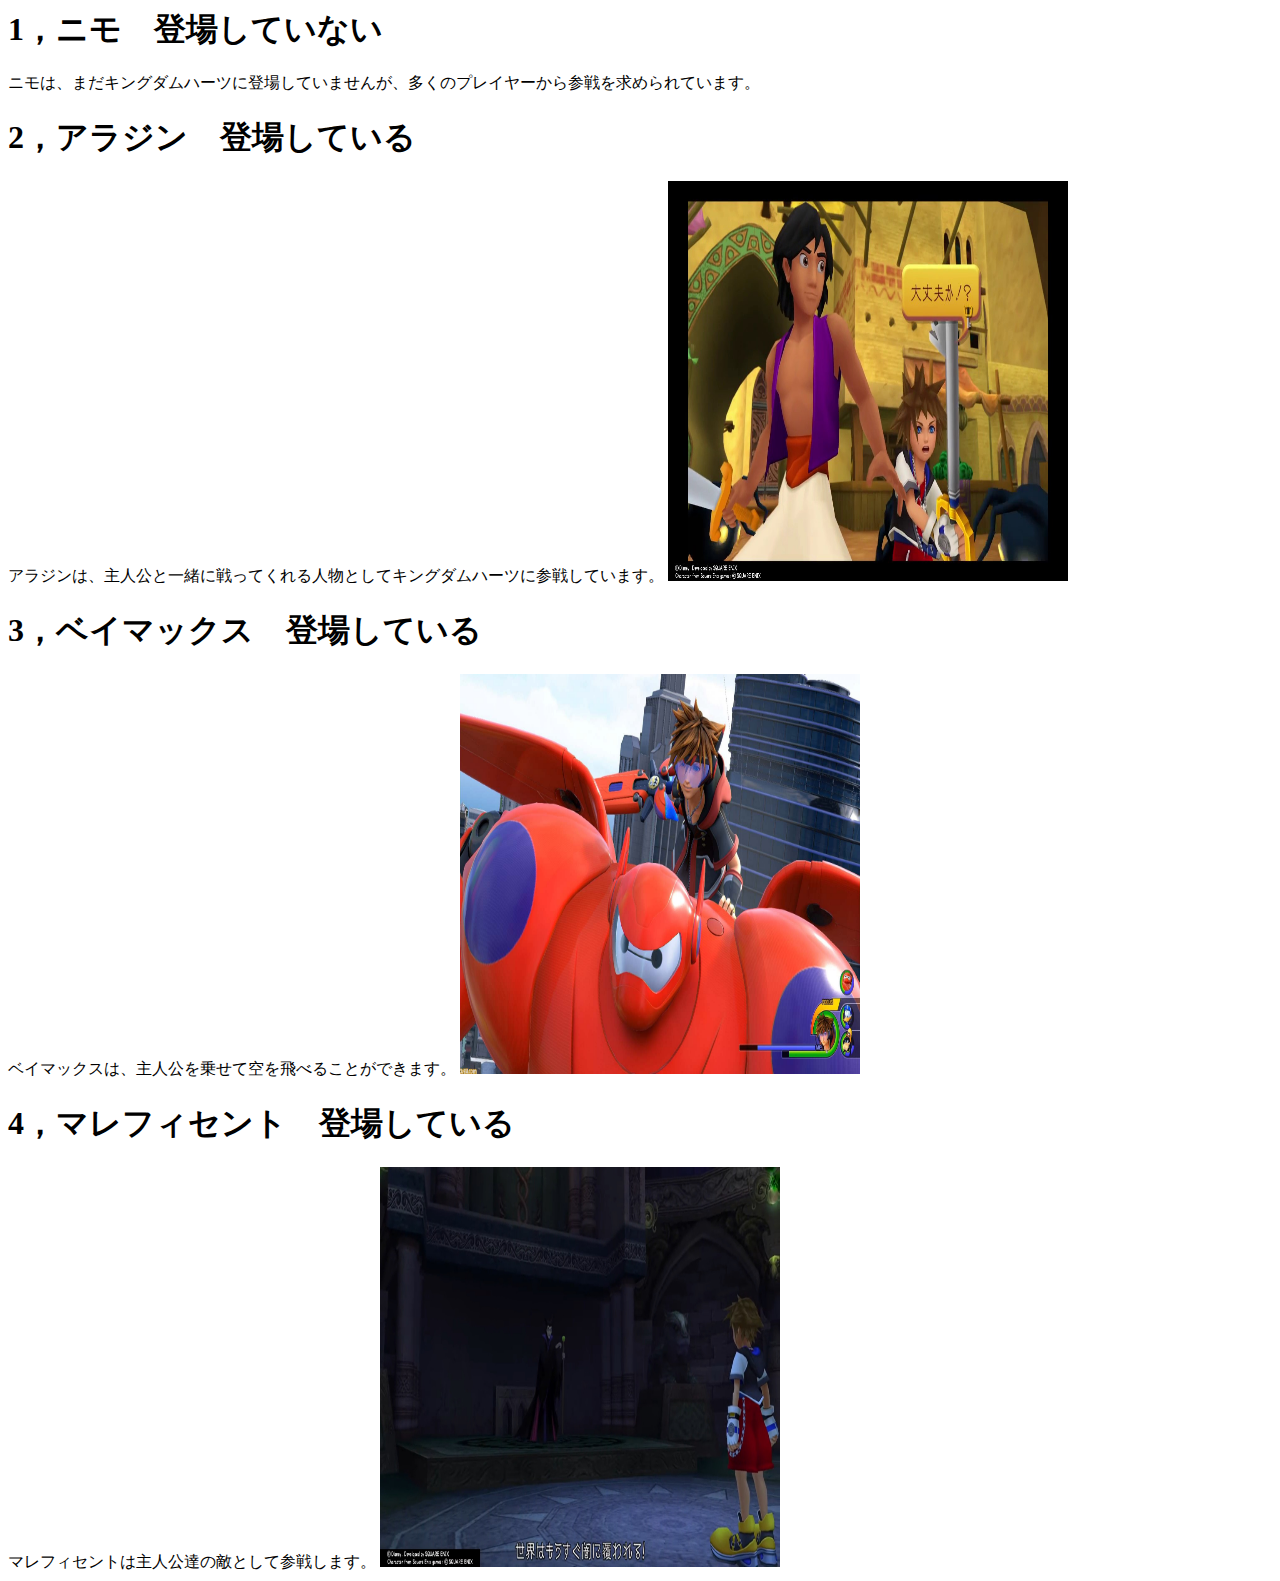
<file: a.html>
<!DOCKTYPE html>
<html lamg="ja">
<head>
<meta charset="UTF-8">
<title>アンカータグの練習</title>
</head>
<body>
<h1>1，ニモ　登場していない</h1>
ニモは、まだキングダムハーツに登場していませんが、多くのプレイヤーから参戦を求められています。
<h1>2，アラジン　登場している</h1>
アラジンは、主人公と一緒に戦ってくれる人物としてキングダムハーツに参戦しています。
  <img src="ara.jpg" width="400" height="400" name="big"><br>
<h1>3，ベイマックス　登場している</h1>
ベイマックスは、主人公を乗せて空を飛べることができます。
<img src="be.jpg" width="400" height="400" name="big"><br>
<h1>4，マレフィセント　登場している</h1>
マレフィセントは主人公達の敵として参戦します。
<img src="ma.jpg" width="400" height="400" name="big"><br>
</file>
